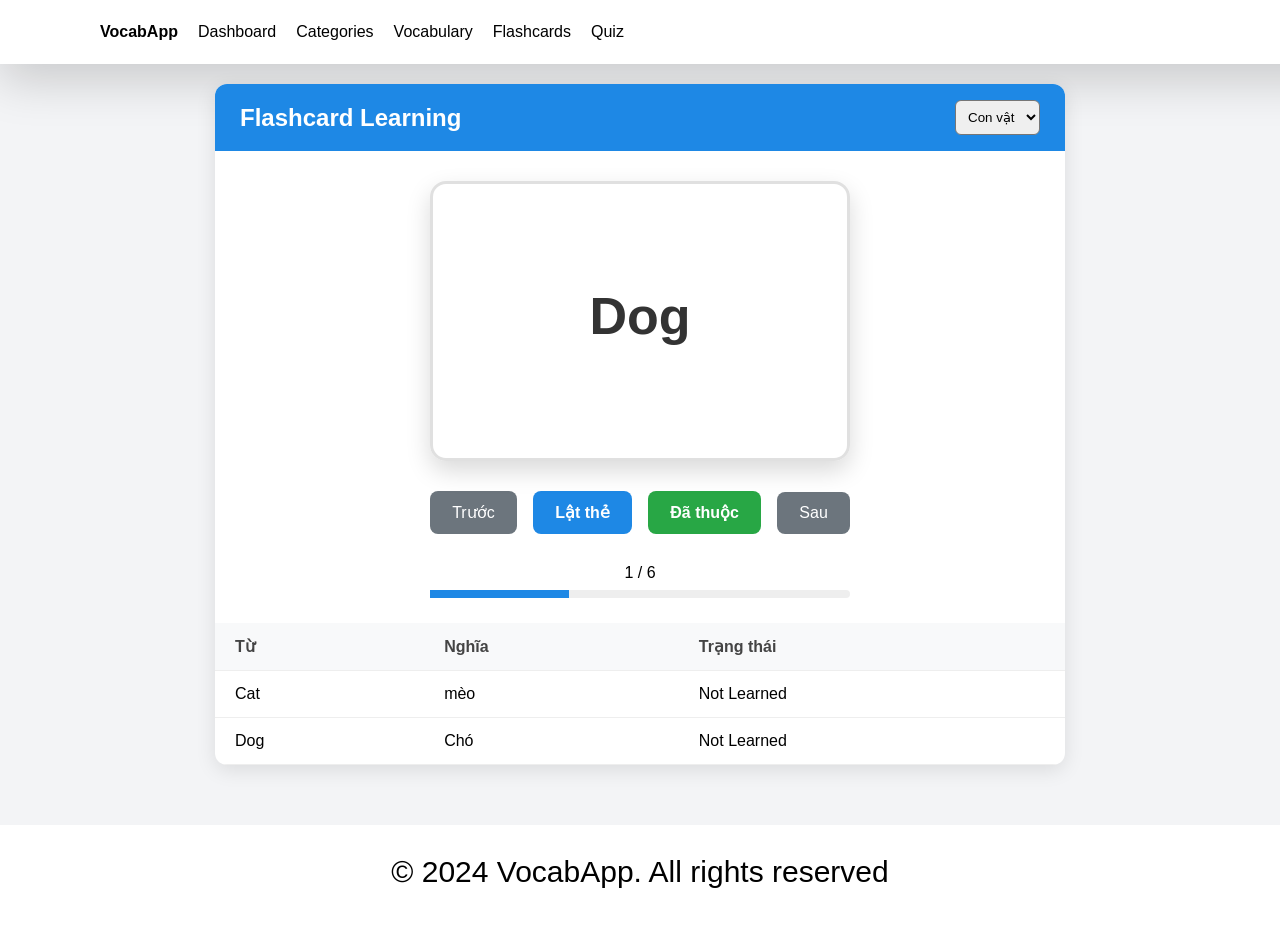
<file: DỰ ÁN HỌC TỪ VỰNG NGOẠI NGỮ/flash card/index.html>
<!DOCTYPE html>
<html lang="en">
<head>
    <meta charset="UTF-8">
    <meta name="viewport" content="width=device-width, initial-scale=1.0">
    <title>Document</title>
    <link rel="stylesheet" href="./style.css">

</head>
<body>
      <header>
    <div class="start">
        <a href="../homepage/index.html"><b>VocabApp</b></a>
        <a>Dashboard</a>
        <a >Categories</a>
        <a href="../managent vocab word/index.html">Vocabulary</a>
        <a href="../flash card/index.html">Flashcards</a>
        <a href="../quizizz/index.html">Quiz</a>
    </div>
    
    <button class="logout">Logout</button>

  </header>


<div class="container">

    <div class="header">
      <h2>Flashcard Learning</h2>
      <select style="padding:8px; border-radius:6px;">
        <option>Con vật</option>
        <option>Cây cối</option>
      </select>
    </div>

    <div class="flashcard" id="flashcard">
      <div class="card-inner" id="cardInner">

        <div class="card-front">
          <div>
            <div id="frontWord" class="word">Dog</div>
            <p style="color:#888; margin-top:10px;"></p>
          </div>
        </div>
        <div class="card-back">
          <div>
            
          </div>
        </div>
      </div>
    </div>

    <div class="controls">
      <button class="btn-prev" onclick="prevCard()"> Trước</button>
      <button class="btn-flip" onclick="flipCard()">Lật thẻ</button>
      <button class="btn-learned" onclick="markAsLearned()"> Đã thuộc</button>
      <button class="btn-next" onclick="nextCard()">Sau </button>
    </div>

    <div class="progress">
      <span id="progressText">1 / 6</span>
      <div style="height:8px; background:#eee; border-radius:4px; margin-top:8px;">
        <div id="progressBar" class="progress-bar" style="width:33%"></div>
      </div>
    </div>

    <table>
      <thead>
        <tr>
          <th>Từ</th>
          <th>Nghĩa</th>
          <th>Trạng thái</th>
        </tr>
      </thead>
      <tbody id="wordList"></tbody>
    </table>

</div>

<footer>
     <p>© 2024 VocabApp. All rights reserved</p>
</footer>

    

    <script src="./script.js"></script>
</body>
</html>
</file>
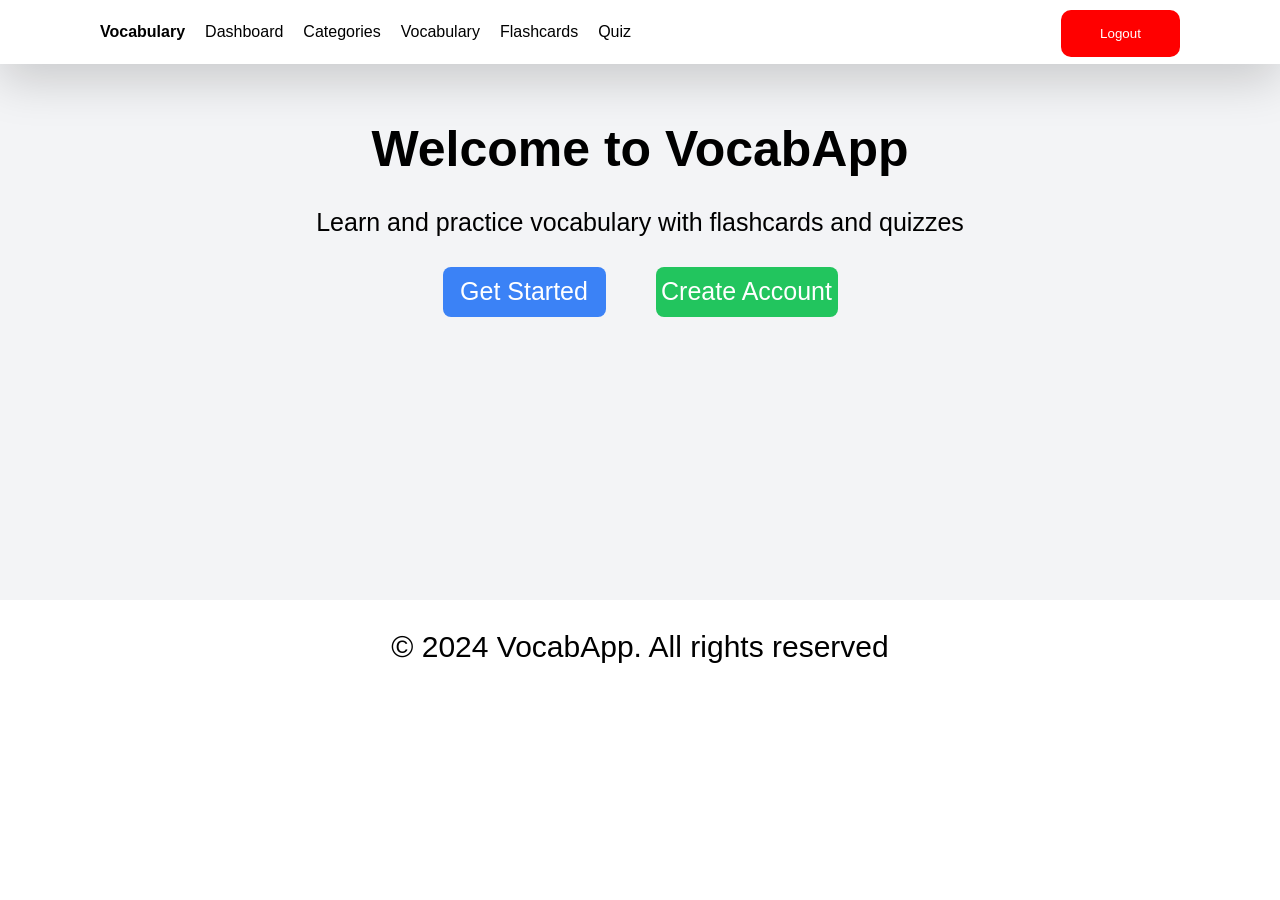
<file: DỰ ÁN HỌC TỪ VỰNG NGOẠI NGỮ/homepage/index.html>
<!DOCTYPE html>
<html lang="en">
<head>
    <meta charset="UTF-8">
    <meta name="viewport" content="width=device-width, initial-scale=1.0">
    <title> Trang chủ </title>
    <link rel="stylesheet" href="./style.css">
</head>
<body>
    <div class="header">
        
        <div class="Words">
        <a><b>Vocabulary</b></a>
        <a>Dashboard</a>
        <a class="linkweb" href="../managent vocab caterios/index.html">Categories</a>
        <a class="linkweb" href="../managent vocab word/index.html">Vocabulary</a>
        <a class="linkweb" href="../flash card/index.html">Flashcards</a>
        <a class="linkweb" href="../quizizz/index.html">Quiz</a>

</div>
        <button class="logout" id="logout"> Logout </button>

    </div>

    <div class="main" >
        <div class="title">
      <h1>Welcome to VocabApp</h1>
      <p>Learn and practice vocabulary with flashcards and quizzes</p>

      <div class="link">
      <a href="" class="linkOne">Get Started</a>
      <a href="/DỰ ÁN HỌC TỪ VỰNG NGOẠI NGỮ/register and login/register.html" class="linkTwo">Create Account</a></div>
     </div>
    </div>


<div id="logoutPopup" class="popup-overlay" style="display: none;">
    <div class="popup-box">
        <div class="popup-content">
          
            <h2>Đăng xuất</h2>
            <p>Bạn có chắc chắn muốn đăng xuất khỏi tài khoản không?</p>
            
            <div class="popup-buttons">
                <button id="cancelLogout" class="btn-cancel">Hủy</button>
                <button id="confirmLogout" class="btn-logout">Đăng xuất</button>
            </div>
        </div>
    </div>
</div>




<div id="noAccountPopup" class="popup-overlay" style="display: none;">
    <div class="popup-box">
        <div class="popup-content">
           
            <h2>Chưa có tài khoản</h2>
            <p>Bạn cần đăng nhập để sử dụng tính năng này.</p>
            
            <div class="popup-buttons">
                <button id="cancelNoAccount" class="btn-cancel">Hủy</button>
                <button id="goToLogin" class="btn-primary">Đăng nhập</button>
            </div>
        </div>
    </div>
</div>





    <footer>
        <p>© 2024 VocabApp. All rights reserved</p>
    </footer>




    
    <script src="./script.js"></script>
    
</body>
</html>
</file>
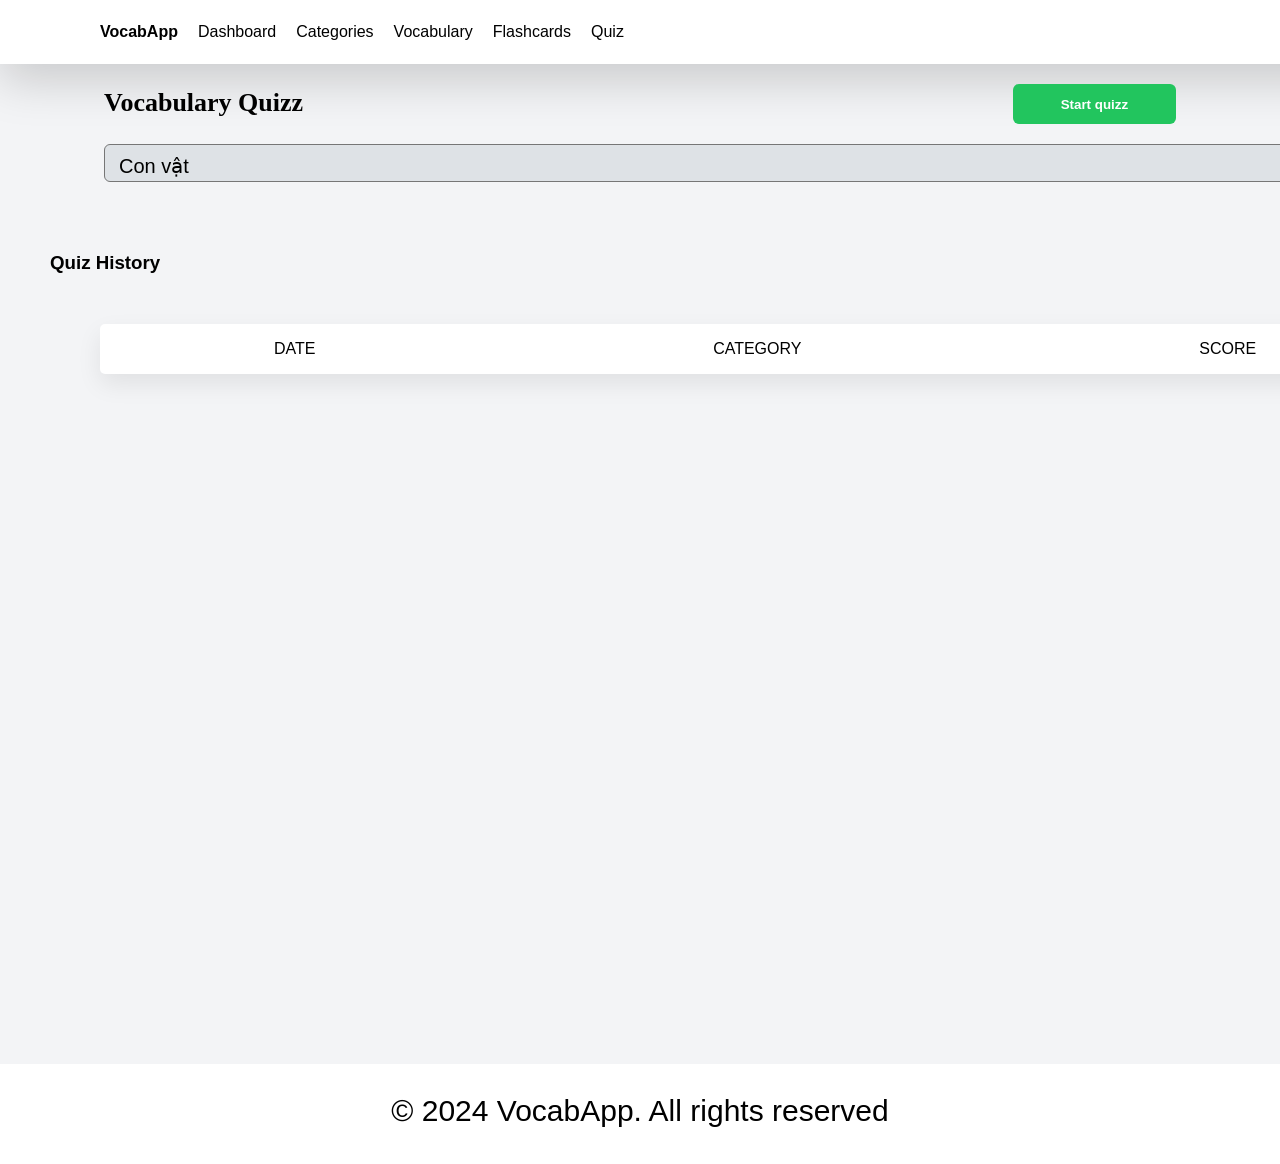
<file: DỰ ÁN HỌC TỪ VỰNG NGOẠI NGỮ/quizizz/index.html>
<!DOCTYPE html>
<html lang="en">
<head>
    <meta charset="UTF-8">
    <meta name="viewport" content="width=device-width, initial-scale=1.0">
    <title> Quizzz</title>
</head>
<link rel="stylesheet" href="./style.css">
<body>

  <header>
    <div class="start">
        <a href="../homepage/index.html"><b>VocabApp</b></a>
          <a>Dashboard</a>
        <a  href="../managent vocab caterios/index.html">Categories</a>
        <a href="../managent vocab word/index.html">Vocabulary</a>
        <a href="../flash card/index.html">Flashcards</a>
        <a >Quiz</a>
    </div>
    
    <button class="logout" id="logout">Logout</button>

  </header>

 <div class="main">


  <div class="lesson">
    <h2 class="quiz">Vocabulary Quizz</h2>

    <button class="Add" id="btn-add">Start quizz</button>
</div>

<div>
    <select name="" id=""class="title">
  
    <option value="Con vật">Con vật</option>
    <option value="Cây cối">Cây cối</option>
</select><br>


</div>

<div id="QuizOne" style="display: none;">

<div class="pro">
  <div class="hourse">
<p>Progress</p>
<p class="number">1/2</p></div>

<progress value="50" max="100"></progress>
</div>

<div class="quiz-card">
    <h2 class="question">What is the meaning of "Cat"?</h2>
    
    <div class="options">
      <div class="option" id = "true" >mèo</div>
      <div class="option" id = "false">cún</div>  
 
    </div>

    <div class="buttons">
      <button class="btn-prev" >Previous</button>
      <button class="btn-next" id="Next">Next</button>
    </div>
  </div>

</div>



<div id="QuizTwo"style="display: none;">

 <div class="pro">
  <div class="hourse">
<p>Progress</p>
<p class="number">2/2</p></div>

<progress value="100" max="100"></progress>
</div>

<div class="quiz-card" >
    <h2 class="question">What is the meaning of "Dog"?</h2>
    
    <div class="options">
      <div class="option" >mèo</div>
      <div class="option">cún</div>   
     
    </div>

    <div class="buttons">
      <button class="btn-prev" id="Previous">Previous</button>
      <button class="btn-next">Next</button>
    </div>
  </div>

</div>


<h3>Quiz History</h3>

<div class="history">
    <p>DATE</p>
    <p>CATEGORY</p>
    <p>SCORE</p>
</div>



</div>




<div id="logoutPopup" class="popup-overlay" style="display: none;">
    <div class="popup-box">
        <div class="popup-content">
          
            <h2>Đăng xuất</h2>
            <p>Bạn có chắc chắn muốn đăng xuất khỏi tài khoản không?</p>
            
            <div class="popup-buttons">
                <button id="cancelLogout" class="btn-cancel">Hủy</button>
                <button id="confirmLogout" class="btn-logout">Đăng xuất</button>
            </div>
        </div>
    </div>
</div>




<div id="noAccountPopup" class="popup-overlay" style="display: none;">
    <div class="popup-box">
        <div class="popup-content">
           
            <h2>Chưa có tài khoản</h2>
            <p>Bạn cần đăng nhập để sử dụng tính năng này.</p>
            
            <div class="popup-buttons">
                <button id="cancelNoAccount" class="btn-cancel">Hủy</button>
                <button id="goToLogin" class="btn-primary">Đăng nhập</button>
            </div>
        </div>
    </div>
</div>


<footer>
     <p>© 2024 VocabApp. All rights reserved</p>
</footer>


    <script src="./script.js"></script>
</body>
</html>
</file>
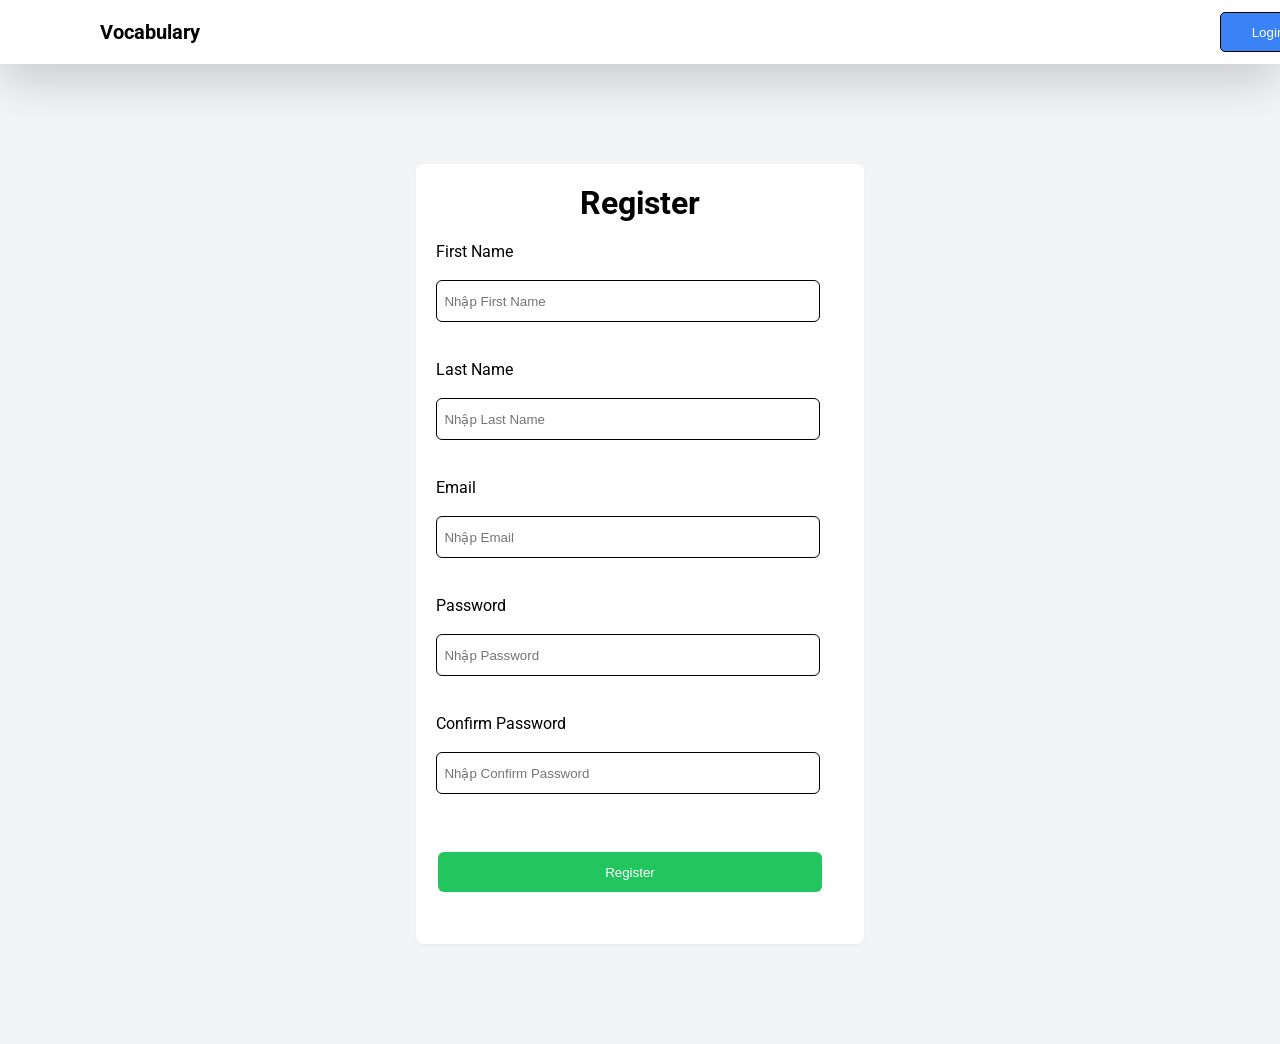
<file: DỰ ÁN HỌC TỪ VỰNG NGOẠI NGỮ/register and login/register.html>
<!DOCTYPE html>
<html lang="en">
<head>
    <meta charset="UTF-8">
    <meta name="viewport" content="width=device-width, initial-scale=1.0">
    <title>Đăng kí</title>
    <link rel="preconnect" href="https://fonts.googleapis.com">
<link rel="preconnect" href="https://fonts.gstatic.com" crossorigin>
<link href="https://fonts.googleapis.com/css2?family=Inter:ital,opsz,wght@0,14..32,100..900;1,14..32,100..900&family=Noto+Sans+Caucasian+Albanian&family=Roboto:ital,wght@0,100..900;1,100..900&display=swap" rel="stylesheet">
    <link rel="stylesheet" href="./register.css">
</head>
<body>
   <div class="start">
    <div class="words">
    <p class="title">Vocabulary</p>

    <div class="TwoButton">
    <button class="blue">Login</button>
    <button class="green">Register</button></div>

</div>

</div>


<form action="">


    <div class="main">
      <h1>Register</h1>

      <div class="formInput">
      <label for="">First Name</label><br><br>
      <input type="text" id="Onename"placeholder="  Nhập First Name"><br>
      <small id="first" class="error"></small><br><br>

      <label for="">Last Name</label><br><br>
      <input type="text" id="Twoname"placeholder="  Nhập Last Name"><br>
      <small id="last" class="error"></small><br><br>

      <label for="">Email</label><br><br>
      <input type="email" id="email"placeholder="  Nhập Email"><br>
      <small id="emailError" class="error"></small><br><br>

      <label for="">Password</label><br><br>
      <input type="password" id="pass"placeholder="  Nhập Password "><br>
       <small id="PassError" class="error"></small><br><br>

      <label for="">Confirm Password</label><br><br>
      <input type="password" id="againPass"placeholder="  Nhập Confirm Password "><br>
      <small id="CoFirmPassError" class="error"></small><br><br>

    </div>
      <button class="register" id="btn-add" >Register</button>
  </div>

</form>


<div id="loginSuccessPopup" class="popup-overlay" style="display: none;" >
    <div class="popup-box success-box">
        <div class="popup-content">
            <div class="icon">✅</div>
            <h2>Đăng kí thành công</h2>
            <p>Chào mừng bạn đã quay trở lại phần đăng nhập !</p>
            
            <div class="popup-buttons">
                <button id="closeSuccessBtn" class="btn-ok">OK</button>
            </div>
        </div>
    </div>
</div>



    <script src="./register.js"></script>
</body>
</html>
</file>
<file: DỰ ÁN HỌC TỪ VỰNG NGOẠI NGỮ/flash card/style.css>
*{
    padding: 0;
    margin: 0;
    box-sizing: border-box;
}

body{
    background-color: #f3f4f6;
    font-family: "Roboto", sans-serif;

}

header{
    background-color: #FFffff;
    display: flex;
    justify-content: space-between;
    height: 64px;
    width: 1520px;
    box-shadow: 0px 16px 48px 0px #0000002D;
 
}
.start{
    display: flex;
    justify-content: space-evenly;
    align-items: center;
    gap: 20px;
    margin-left: 100px;
}
.Categories{
  color: #4a90e2;
}
a{
  text-decoration: none;
  color: black;
  transition: 0.1s;
}
a:hover{
  color: #FFffff;
  text-align: center;
  background-color: #4a90e2;
  padding-top: 5px;
  width: 100px;
  height: 30px;
  transform: translate(1px);
  border-radius: 5px;
}


.logout{
    margin-top: 10px;
    margin-right: 100px;
    height: 47px;
     width: 119px;
     color: white;
     background-color: red;
     border: 5px;
     border-radius: 10px; 
     transition: 0.3s;
}
.logout:hover{
    padding: 10px;
    transform: translateX(10px); 
}


    .container {
      max-width: 850px;
      margin: 20px auto;
      background-color: white;
      box-shadow: 0 5px 20px rgba(0,0,0,0.1);
      border-radius: 12px;
      overflow: hidden;
    }
    .header {
      background-color: #1e88e5;
      color: white;
      padding: 16px 25px;
      display: flex;
      justify-content: space-between;
      align-items: center;
    }

    .header h2 {
      font-size: 24px;
    }

    .flashcard {
      width: 420px;
      height: 280px;
      margin: 30px auto;
      perspective: 1200px;
      cursor: pointer;
    }

    .card-inner {
      position: relative;
      width: 100%;
      height: 100%;
      transition: transform 0.7s ease;
      transform-style: preserve-3d;
      border-radius: 16px;
      box-shadow: 0 10px 25px rgba(0,0,0,0.15);
    }

    .flipped .card-inner {
      transform: rotateY(180deg);
    }

    .card-front, .card-back {
      position: absolute;
      width: 100%;
      height: 100%;

      display: flex;
      align-items: center;
      justify-content: center;
      border-radius: 16px;
    }

    .card-front {
      background-color: #ffffff;
      border: 3px solid #e0e0e0;
    }

    .card-back {
   
      color: white;

    }

    .word {
      font-size: 52px;
      font-weight: bold;
      color: #333;
    }

    .translation {
      font-size: 46px;
      font-weight: bold;
    }

    .pronounce {
      margin-top: 12px;
      font-size: 20px;
      opacity: 0.9;
    }

    .controls {
      text-align: center;
      margin: 20px 0 30px 0;
    }

    button {
      padding: 12px 22px;
      margin: 0 6px;
      font-size: 16px;
      border: none;
      border-radius: 8px;

      transition: all 0.3s;
    }

    .btn-prev, .btn-next {
      background-color: #6c757d;
      color: white;
    }

    .btn-flip {
      background-color: #1e88e5;
      color: white;
      font-weight: bold;
    }

    .btn-learned {
      background-color: #28a745;
      color: white;
      font-weight: bold;
    }

    button:hover {
      transform: translateY(-2px);
      box-shadow: 0 5px 10px rgba(0,0,0,0.2);
    }

    .progress {
      width: 420px;
      margin: 0 auto 25px;
      text-align: center;
    }

    .progress-info {
      display: flex;
      justify-content: space-between;
      font-size: 15px;
      margin-bottom: 8px;
      color: #555;
    }

    .progress-bar-container {
      height: 10px;
      background-color: #e0e0e0;
      border-radius: 10px;
      overflow: hidden;
    }

    .progress-bar {
      height: 100%;
      background-color: #1e88e5;
      width: 0%;
      transition: width 0.4s ease;
    }

    .pagination {
      text-align: center;
      margin: 20px 0;
    }

    .pagination button {
      padding: 8px 14px;
      margin: 0 3px;
      background-color: #f1f1f1;
      color: #333;
    }

    .pagination button.active {
      background-color: #1e88e5;
      color: white;
    }

    table {
      width: 100%;
      border-collapse: collapse;
    }

    th, td {
      padding: 14px 20px;
      text-align: left;
      border-bottom: 1px solid #eee;
    }

    th {
      background-color: #f8f9fa;
      color: #444;
    }

    .learned {
      color: #28a745;
      font-weight: bold;
    }

    .footer {
      text-align: center;
      padding: 16px;
      color: #777;
      font-size: 14px;
      border-top: 1px solid #eee;
    }

    .modal {
      display: none;
      position: fixed;
      top: 0; left: 0;
      width: 100%; height: 100%;
      background-color: rgba(0,0,0,0.65);
      justify-content: center;
      align-items: center;

    }

    .modal-content {
      background-color: white;
      padding: 30px;
      border-radius: 12px;
      width: 90%;
      max-width: 400px;
      text-align: center;
      box-shadow: 0 10px 30px rgba(0,0,0,0.3);
    }


footer{
    background-color: #FFffff;
    padding-top: 30px;
    text-align: center;
    margin-top: 60px;
    font-size: 30px;
    height: 100px;
}
</file>
<file: DỰ ÁN HỌC TỪ VỰNG NGOẠI NGỮ/homepage/style.css>
*{
    margin: 0;
    padding: 0;
    box-sizing: border-box;
}
body{
     font-family: "Roboto", sans-serif;
}


.header{
    background-color: #FFffff;
    display: flex;
    justify-content: space-between;
    height: 64px;
    position: absolute;
    width: 100%;
    box-shadow: 0px 16px 48px 0px #0000002D;

}
.Words{
    display: flex;
    justify-content: space-evenly;
    align-items: center;
    gap: 20px;
    margin-left: 100px;
}

 .linkweb{
  text-decoration: none;
  color: black;
  transition: 0.1s;
}
 .linkweb:hover{
  color: #FFffff;
  text-align: center;
  background-color: #4a90e2;
  padding-top: 5px;
  width: 100px;
  height: 30px;
  transform: translate(1px);
  border-radius: 5px;
}

.logout{
    position: relative;
    margin-top: 10px;
    margin-right: 100px;
    height: 47px;
     width: 119px;
     color: white;
     background-color: red;
     border: 5px;
     border-radius: 10px; 
     transition: 0.3s;
}
.logout:hover{
    padding: 10px;
    transform: translateX(10px); 
}
.main{
    background-color: #f3f4f6;
    height: 600px;
    padding: 100px;
}
h1{
    padding-bottom: 30px;
}

.title{
    font-size: 25px;
    margin-bottom: 100px;
    padding: 20px; 
    display: flex;
    flex-direction: column;
    text-align: center;

}
.link{
    margin-top:30px;
    display: flex;
    justify-content: center;
    gap: 50px;
}
.linkOne{
    color: #fff;
    background-color: #3b82f6;
    height: 50px;
    width: 163px;
    border-radius: 8px;
    padding-top: 10px;
    transition: 0.3s;
}
.linkTwo{
    color: #fff;
    background-color: #22C55E;
    height: 50px;
    width: 182px;
    border-radius: 8px;
    padding-top: 10px;
    transition: 0.3s;

}
.link a {
    text-decoration: none;
}

.linkOne:hover {
    transform: translateX(-10px)
}
.linkTwo:hover {
    transform: translateX(-10px)
}









/* Popup Logout - CSS cơ bản */

.popup-overlay {
    position: fixed;
    top: 0;
    left: 0;
    width: 100%;
    height: 100%;
    background: rgba(0, 0, 0, 0.6);
    align-items: center;
    justify-content: center;

}

.popup-box {
    background: white;
    width: 360px;
    border-radius: 12px;
    box-shadow: 0 10px 30px rgba(0, 0, 0, 0.3);
    overflow: hidden;
}

.popup-content {
    padding: 30px 25px;
    text-align: center;
}

.icon {
    font-size: 48px;
    margin-bottom: 15px;
}

.popup-content h2 {
    margin: 0 0 12px 0;
    font-size: 22px;
    color: #333;
}

.popup-content p {
    margin: 0 0 30px 0;
    color: #666;
    font-size: 15px;
    line-height: 1.5;
}

.popup-buttons {
    display: flex;
    gap: 12px;
}

.btn-cancel,
.btn-logout {
    flex: 1;
    padding: 12px;
    border: none;
    border-radius: 8px;
    font-size: 16px;
    cursor: pointer;
}

.btn-cancel {
    background: #e0e0e0;
    color: #333;
}

.btn-logout {
    background: #ff4757;
    color: white;
}

.btn-cancel:hover {
    background: #d0d0d0;
}

.btn-logout:hover {
    background: #ff3742;
}






.popup-overlay {
    position: fixed;
    top: 0;
    left: 0;
    width: 100%;
    height: 100%;
    background: rgba(0, 0, 0, 0.6);

    align-items: center;
    justify-content: center;
    z-index: 10000;
}

.popup-box {
    background: white;
    width: 360px;
    border-radius: 12px;
    box-shadow: 0 10px 30px rgba(0, 0, 0, 0.3);
    overflow: hidden;
}

.popup-content {
    padding: 30px 25px;
    text-align: center;
}



.popup-content h2 {
    margin: 0 0 12px 0;
    font-size: 22px;
    color: #333;
}

.popup-content p {
    margin: 0 0 30px 0;
    color: #666;
    font-size: 15px;
    line-height: 1.5;
}

.popup-buttons {
    display: flex;
    gap: 12px;
}

.btn-cancel,
.btn-logout,
.btn-primary {
    flex: 1;
    padding: 12px;
    border: none;
    border-radius: 8px;
    font-size: 16px;
    cursor: pointer;
}

.btn-cancel {
    background: #e0e0e0;
    color: #333;
}

.btn-logout {
    background: #ff4757;
    color: white;
}

.btn-primary {
    background: #0066ff;
    color: white;
}

.btn-cancel:hover { background: #d0d0d0; }
.btn-logout:hover { background: #ff3742; }
.btn-primary:hover { background: #0055dd; }

.cate{
    text-decoration: none;
    color: black;
    transition: 0.3s;
}
.cate:hover{
    color: #3b82f6;
    transform: translateY(-7px);
}


footer{
    text-align: center;
    margin-top: 30px;
    font-size: 30px;
    height: 40px;
}
</file>
<file: DỰ ÁN HỌC TỪ VỰNG NGOẠI NGỮ/quizizz/style.css>
*{
    padding: 0;
    margin: 0;
    box-sizing: border-box;
}

body{
    background-color: #f3f4f6;
    font-family: "Roboto", sans-serif;

}
.main{
  height: 900px;
}

header{
    background-color: #FFffff;
    display: flex;
    justify-content: space-between;
    height: 64px;
    width: 1520px;
    box-shadow: 0px 16px 48px 0px #0000002D;
 
}
.start{
    display: flex;
    justify-content: space-evenly;
    align-items: center;
    gap: 20px;
    margin-left: 100px;
}
.Categories{
  color: #4a90e2;
}
a{
  text-decoration: none;
  color: black;
  transition: 0.1s;
}
a:hover{
  color: #FFffff;
  text-align: center;
  background-color: #4a90e2;
  padding-top: 5px;
  width: 100px;
  height: 30px;
  transform: translate(1px);
  border-radius: 5px;
}


.logout{
    margin-top: 10px;
    margin-right: 100px;
    height: 47px;
     width: 119px;
     color: white;
     background-color: red;
     border: 5px;
     border-radius: 10px; 
     transition: 0.3s;
}
.logout:hover{
    padding: 10px;
    transform: translateX(10px); 
}
.quiz{
      font-size: 26px;
      font-weight: 600;
      color: black;
}

.lesson{
    display: flex;
    justify-content: space-between;
    align-items: center;
    padding: 20px 104px;
}

.Add{
    background-color: #22C55E;
    width: 163.22px;
    color: #ffffff;
height: 40px;
top: 32px;
left: 1092.78px;
border-radius: 6px;
border: none;
transition: 0.3s;
}
.Add:hover{
     padding: 10px;
     transform: translate(-10px);
}
h2{
    font-family: Inter;
    font-weight: 700;
    font-style: Bold;
    font-size: 25.7px;
    width: 232px;
    height: 32px;
    top: 35.5px;
    left: 24px;
}

.title{
    padding-left: 10px ;
    padding-top: 5px;
    background-color: #DEE2E6;
    width: 1330px;
    height: 38px;
    border-radius: 6px;
    border-width: 1px;
    margin-left: 104px;
    font-size: 20px;
    margin-bottom: 20px;

}
input{
    font-size: 24px;
    padding-left: 10px ;
   
    background-color: #ffffff;
    width: 1330px;
    height: 40px;
    border-radius: 6px;
    border-width: 1px;
    margin-left: 104px;
}



.pro{
    margin-left: 90px;
}

.hourse{
    display: flex;
    justify-content: space-between;
}
.number{
    margin-right: 90px;
}

progress {
  width: 1370px;
  height: 20px;
  accent-color: #2664c9;   /* màu thanh progress */
}




.quiz-card {
      background-color: white;
      width: 1330px;
      margin-left: 110px;
      border-radius: 16px;
      box-shadow: 0 10px 25px rgba(0, 0, 0, 0.08);
      padding: 29px;
      margin-top: 30px;
      
    }

    .question {
      font-size: 19px;
      width: 400px;
      margin-bottom: 20px;
      color: #1f2937;
    }

    .options {
      display: flex;
      flex-direction: column;
      gap: 12px;
    }

    .option {
      padding: 14px 16px;
      border: 2px solid #e5e7eb;
      border-radius: 12px;
      font-size: 1.05rem;
      cursor: pointer;
      transition: all 0.2s ease;
    }

    .option:hover {
      border-color: #3b82f6;
      background-color: #f8fafc;
    }

    .option.correct {
      background-color: #ecfdf5;
      border-color: #10b981;
      color: #065f46;
    }

 
    .buttons {
      display: flex;
      justify-content: space-between;
      margin-top: 32px;
    }

    button {
      padding: 12px 24px;
      border: none;
      border-radius: 10px;
      font-weight: 600;
      cursor: pointer;
      transition: all 0.2s;
    }

    .btn-prev {
      background-color: #3b82f6;
      color: white;
    }

    .btn-next {
      background-color: #3b82f6;
      color: white;
    }

    button:hover {
      transform: translateY(-2px);
      box-shadow: 0 4px 12px rgba(59, 130, 246, 0.3);
    }



h3{
  padding: 50px;
}

.history {
   background-color: #FFffff;
   width: 1330px;
   height: 50px;
   display: flex;
  gap: 50px;
   align-items: center;
   justify-content: space-around;
   border-radius: 5px;
   margin-left: 100px;

   box-shadow: 0 10px 25px rgba(0, 0, 0, 0.08);
}












footer{
    background-color: #FFffff;
    padding-top: 30px;
    text-align: center;
    margin-top: 100px;
    font-size: 30px;
    height: 100px;
}
</file>
<file: DỰ ÁN HỌC TỪ VỰNG NGOẠI NGỮ/register and login/register.css>
*{
    margin: 0;
    padding: 0;
    box-sizing: border-box;
}body{
    background-color: #F3F4F6;
    font-family: "Roboto", sans-serif;


}
.start{
    background-color: #FFffff;
    display: flex;
    align-items: center;
    height: 64px;
    width: 100%;
    box-shadow: 0px 16px 48px 0px #0000002D;
}
.words{
    position: absolute;
    display: flex;
    justify-content: space-between;
    align-items: center;
    gap: 20px;
    margin-left: 100px;
}
.TwoButton{
    position: relative;
    display: flex;
    gap: 10px;
    margin-left: 1000px;
}
.blue{
    width: 96.02px;
    height: 40px;
    background-color: #3B82F6;
    color: #ffffff;
    border-radius: 5px;
    border: solid 1px black;
    transition: 0.3s;

}
.blue:hover{
     padding: 10px;
    transform: translateY(-10px);
}
.green{
    width: 124.82px;
    height: 40px;
    background-color: #22C55E;
    color: #ffffff;
    border-radius: 5px;
    border: solid 1px black;
    transition: 0.3s;
}
.green:hover{
    padding: 10px;
    transform: translateY(-10px);
}
form{

    display: flex;
    justify-content: center;
    padding-top: 100px;
    
}
.main{
    text-align: center;
    padding-top: 20px;
    width: 448px;
    height: 780px;
    background-color: #ffffff;
box-shadow: 0px 0px 0px 0px #00000000;

box-shadow: 0px 0px 0px 0px #00000000;

box-shadow: 0px 4px 6px -1px #0000001A;

box-shadow: 0px 2px 4px -2px #0000001A;

margin-bottom: 100px;
border-radius: 8px;
}
.formInput{
    padding-top: 20px;
    text-align: left;
    margin-left: 20px;
}
input{
    height: 42px;
    width: 384px;
    border-radius: 6px;
    border: solid black 1px;
}
.register{
    margin-top: 20px;
    height: 40px;
    width: 384px;
    margin-right: 20px;
    background-color: #22C55E;
    color: #ffffff;
    border: 5px;
    border-radius: 6px;
    transition: 0.3s;
}
.title{
    font-weight: 700;
    font-size: 20px;
}
.register:hover{
      padding: 10px;
      transform: translateY(-10px);
}
.error{
    color: red;
    font-size: 10px;
    margin-bottom: 14px;
}

.popup-overlay {
    position: fixed;
    top: 0;
    left: 0;
    width: 100%;
    height: 100%;
    background: rgba(0, 0, 0, 0.65);
    align-items: center;
    justify-content: center;

}

.popup-box {
    background: white;
    width: 360px;
    border-radius: 14px;
    box-shadow: 0 10px 35px rgba(0, 0, 0, 0.25);
    overflow: hidden;
}

.popup-content {
    padding: 32px 28px;
    text-align: center;
}

.popup-content .icon {
    font-size: 54px;
    margin-bottom: 16px;
}

.popup-content h2 {
    margin: 0 0 10px 0;
    font-size: 22px;
    color: #222;
}

.popup-content p {
    margin: 0 0 28px 0;
    color: #666;
    font-size: 15.5px;
    line-height: 1.5;
}

.popup-buttons {
    display: flex;
    gap: 12px;
}



.success-box {
    border-top: 6px solid #28a745;
}

#loginSuccessPopup .icon {
    color: #28a745;
}

#loginSuccessPopup h2 {
    color: #28a745;
}

#loginSuccessPopup .btn-ok {
    background: #28a745;
}

#loginSuccessPopup .btn-ok:hover {
    background: #218838;
}
</file>
